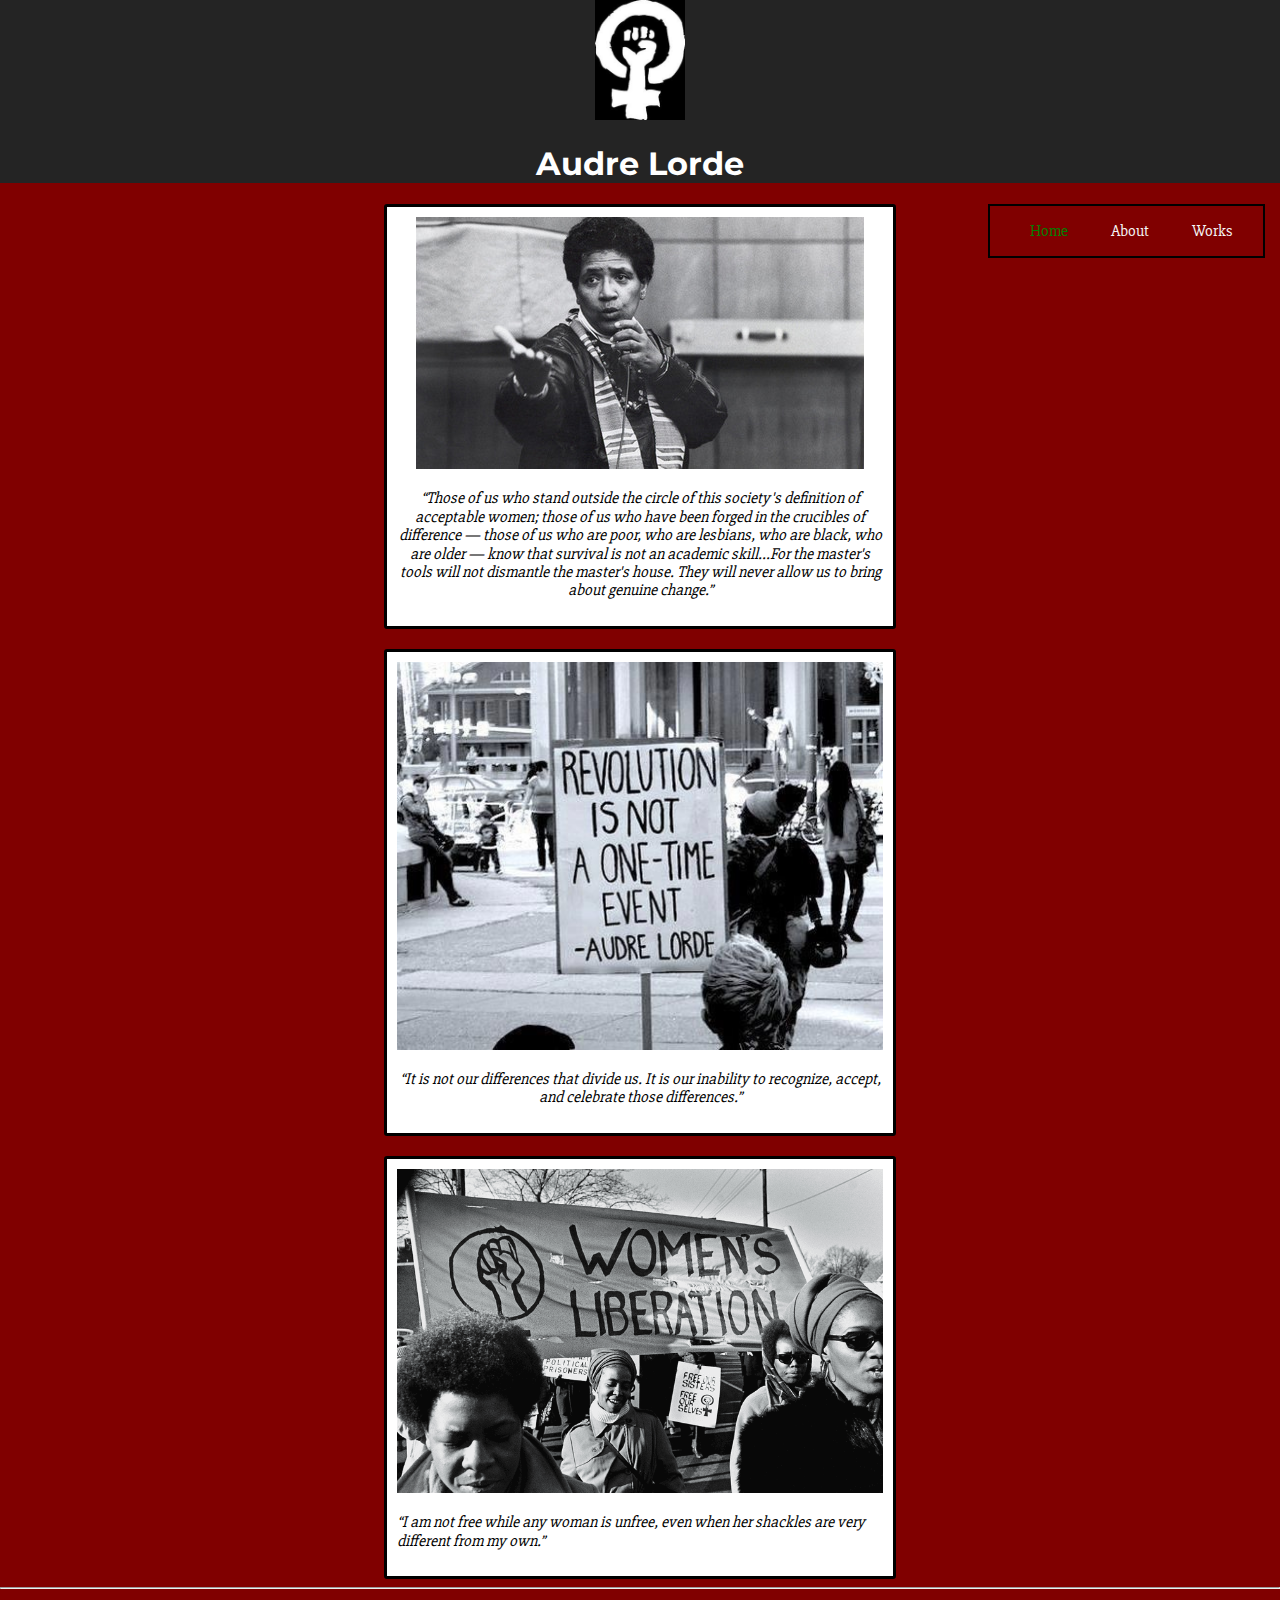
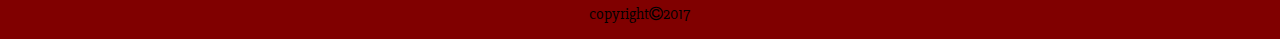
<file: index.html>
<!DOCTYPE html>
<html>
<head>
	<meta charset="utf-8">
	<title>Home</title>
	<link rel="stylesheet" href="https://cdnjs.cloudflare.com/ajax/libs/font-awesome/4.7.0/css/font-awesome.css" />
	<link href="https://fonts.googleapis.com/css?family=Montserrat|Slabo+27px" rel="stylesheet">
	<link rel="stylesheet" type="text/css" href="normalize.css">
	<link rel="stylesheet" type="text/css" href="style.css">
</head>
<body>
	<header>
		<img class="logo" src="slike/pesnica.jpg" alt="girl power">
		<h1>Audre Lorde</h1>
		<nav>
			<a class="active" href="index.html"><ul>Home</ul></a>
			<a href="about.html"><ul>About</ul></a>
			<a href="works.html"><ul>Works</ul></a>
		</nav>	
	</header>
	<div class="main content">
		<article class="prvi">
			<img src="slike/audre.jpg" alt="audre">
			<p>“Those of us who stand outside the circle of this society's definition of acceptable women; those of us who have been forged in the crucibles of difference — those of us who are poor, who are lesbians, who are black, who are older — know that survival is not an academic skill...For the master's tools will not dismantle the master's house. They will never allow us to bring about genuine change.”</p>
		</article>
		<article class="drugi">
			<img src="slike/revolution.jpg" alt="revolucija">
			<p>“It is not our differences that divide us. It is our inability to recognize, accept, and celebrate those differences.”</p>
		</article>
		<article class="treci">
			<img src="slike/liberation.png" alt="sloboda">
			<p>“I am not free while any woman is unfree, even when her shackles are very different from my own.”</p>
		</article>
	</div>
	<hr>
	<footer>
		<p>copyright<span class="fa fa-copyright"></span>2017</p>
	</footer>

</body>
</html>
</file>
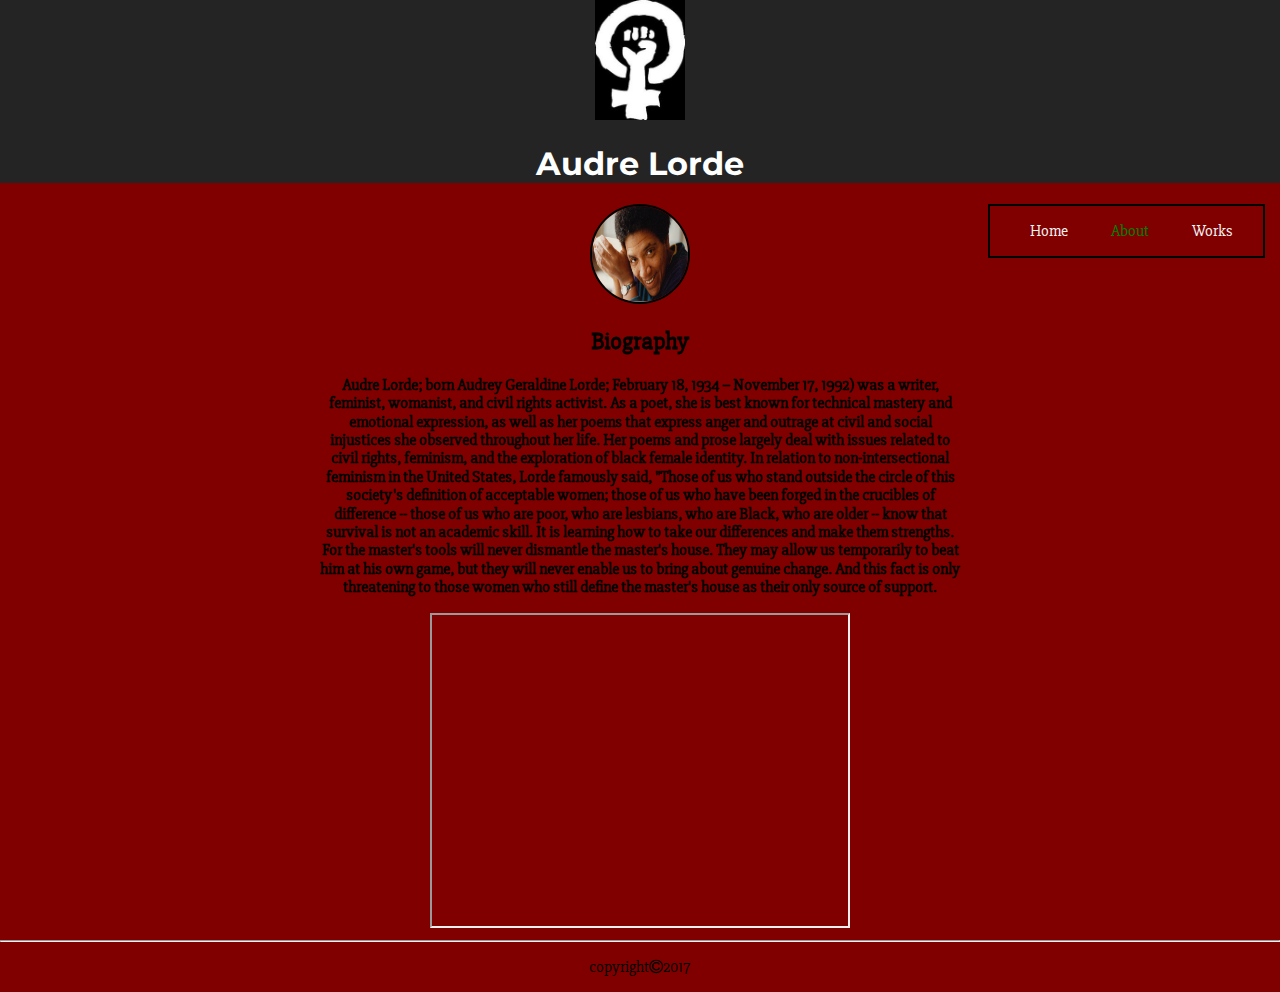
<file: about.html>
<!DOCTYPE html>
<html>
<head>
	<meta charset="utf-8">
	<title>About</title>
	<link rel="stylesheet" href="https://cdnjs.cloudflare.com/ajax/libs/font-awesome/4.7.0/css/font-awesome.css" />
	<link href="https://fonts.googleapis.com/css?family=Montserrat|Slabo+27px" rel="stylesheet">
	<link rel="stylesheet" type="text/css" href="normalize.css">
	<link rel="stylesheet" type="text/css" href="style.css">
</head>
<body>
	<header>
		<img class="logo" src="slike/pesnica.jpg" alt="girl power">
		<h1>Audre Lorde</h1>
		<nav>
			<a href="index.html"><ul>Home</ul></a>
			<a class="active" href="about.html"><ul>About</ul></a>
			<a href="works.html"><ul>Works</ul></a>
		</nav>	
	</header>
	<div class="about">
	<img class="profil" src="slike/audre-lorde.jpg" alt="audre-lorde">
	<h2>Biography</h2>
	<p class="bio">Audre Lorde; born Audrey Geraldine Lorde; February 18, 1934 – November 17, 1992) was a writer, feminist, womanist, and civil rights activist. As a poet, she is best known for technical mastery and emotional expression, as well as her poems that express anger and outrage at civil and social injustices she observed throughout her life. Her poems and prose largely deal with issues related to civil rights, feminism, and the exploration of black female identity. In relation to non-intersectional feminism in the United States, Lorde famously said, "Those of us who stand outside the circle of this society's definition of acceptable women; those of us who have been forged in the crucibles of difference -- those of us who are poor, who are lesbians, who are Black, who are older -- know that survival is not an academic skill. It is learning how to take our differences and make them strengths. For the master's tools will never dismantle the master's house. They may allow us temporarily to beat him at his own game, but they will never enable us to bring about genuine change. And this fact is only threatening to those women who still define the master's house as their only source of support.</p>
	<iframe width="420" height="315"
	src="https://www.youtube.com/embed/diHzbQNyO2k">
	</iframe>
	</div>
	<hr>
	<footer>
		<p>copyright<span class="fa fa-copyright"></span>2017</p>
	</footer>

</body>
</html>
</file>
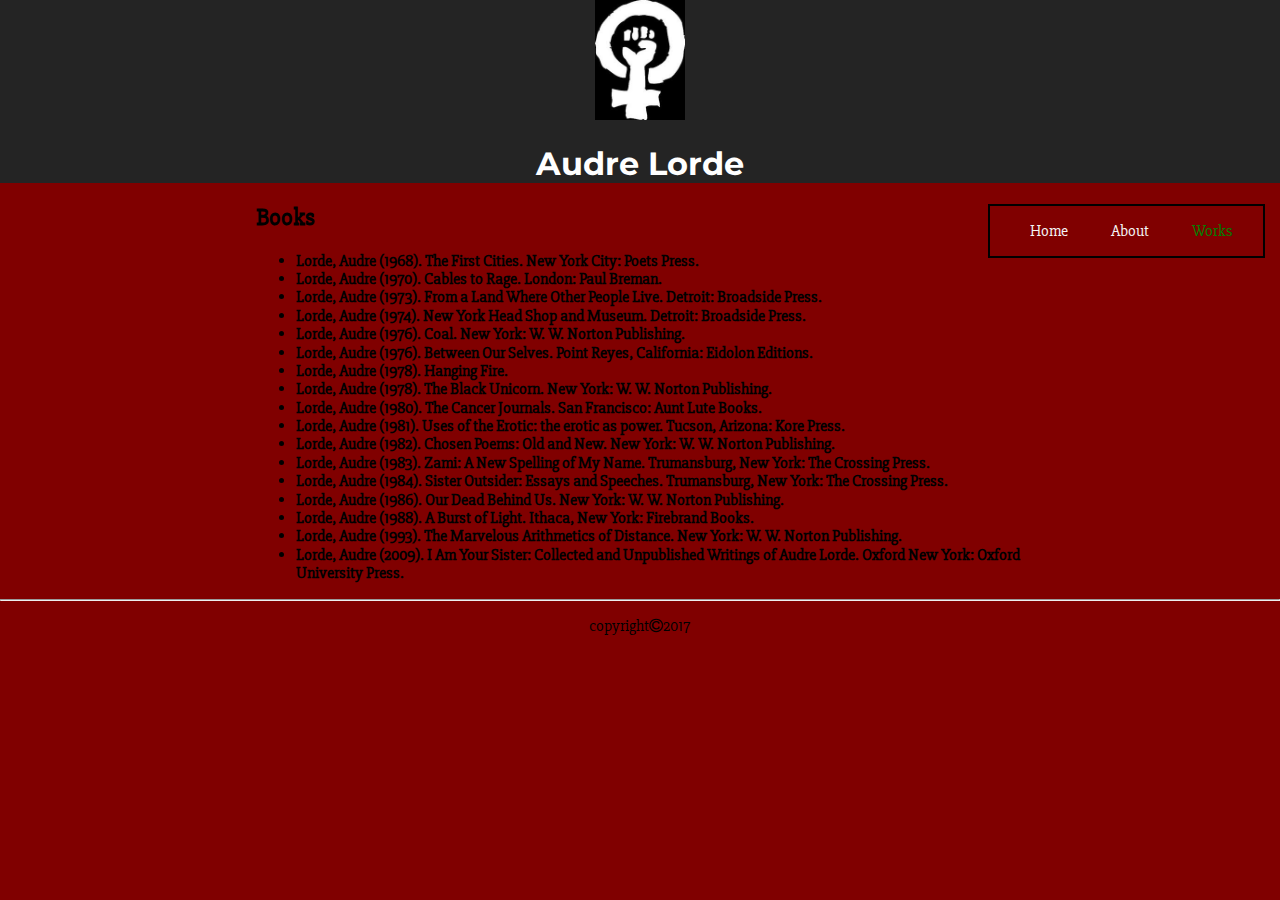
<file: works.html>
<!DOCTYPE html>
<html>
<head>
	<meta charset="utf-8">
	<title>Works</title>
	<link rel="stylesheet" href="https://cdnjs.cloudflare.com/ajax/libs/font-awesome/4.7.0/css/font-awesome.css" />
	<link href="https://fonts.googleapis.com/css?family=Montserrat|Slabo+27px" rel="stylesheet">
	<link rel="stylesheet" type="text/css" href="normalize.css">
	<link rel="stylesheet" type="text/css" href="style.css">
</head>
<body>
	<header>
		<img class="logo" src="slike/pesnica.jpg" alt="girl power">
		<h1>Audre Lorde</h1>
		<nav>
			<a href="index.html"><ul>Home</ul></a>
			<a href="about.html"><ul>About</ul></a>
			<a class="active" href="works.html"><ul>Works</ul></a>
		</nav>	
	</header>
	<div class="books">
	<h2>Books</h2>
	<ul>
		<li>Lorde, Audre (1968). The First Cities. New York City: Poets Press.</li>
		<li>Lorde, Audre (1970). Cables to Rage. London: Paul Breman.</li>
		<li>Lorde, Audre (1973). From a Land Where Other People Live. Detroit: Broadside Press.</li>
		<li>Lorde, Audre (1974). New York Head Shop and Museum. Detroit: Broadside Press.</li>
		<li>Lorde, Audre (1976). Coal. New York: W. W. Norton Publishing. </li>
		<li>Lorde, Audre (1976). Between Our Selves. Point Reyes, California: Eidolon Editions.</li>
		<li>Lorde, Audre (1978). Hanging Fire.</li>
		<li>Lorde, Audre (1978). The Black Unicorn. New York: W. W. Norton Publishing.</li>
		<li>Lorde, Audre (1980). The Cancer Journals. San Francisco: Aunt Lute Books.</li>
		<li>Lorde, Audre (1981). Uses of the Erotic: the erotic as power. Tucson, Arizona: Kore Press.</li>
		<li>Lorde, Audre (1982). Chosen Poems: Old and New. New York: W. W. Norton Publishing.</li>
		<li>Lorde, Audre (1983). Zami: A New Spelling of My Name. Trumansburg, New York: The Crossing Press.</li>
		<li>Lorde, Audre (1984). Sister Outsider: Essays and Speeches. Trumansburg, New York: The Crossing Press.</li>
		<li>Lorde, Audre (1986). Our Dead Behind Us. New York: W. W. Norton Publishing.</li>
		<li>Lorde, Audre (1988). A Burst of Light. Ithaca, New York: Firebrand Books. </li>
		<li>Lorde, Audre (1993). The Marvelous Arithmetics of Distance. New York: W. W. Norton Publishing.</li>
		<li>Lorde, Audre (2009). I Am Your Sister: Collected and Unpublished Writings of Audre Lorde. Oxford New York: Oxford University Press.</li>
	</ul>
	</div>
	<hr>
	<footer>
		<p>copyright<span class="fa fa-copyright"></span>2017</p>
	</footer>

</body>
</html>
</file>
<file: style.css>
/* 01 home */
/* 02 about */
/* 03 works */


/* 01 home */

* {
	box-sizing: border-box;
	font-family: 'Slabo 27px', serif;
}

img {
	max-width: 100%;
	height: auto;
}

h1{
	font-family: 'Montserrat', sans-serif;
	text-align: center;
	color: #fff;
}

a {
	text-decoration: none;
	color: whitesmoke;
}

header {
	margin: auto;
	text-align: center;
	background: #242424;
}

.logo {
	height: 120px;
}

nav ul {
	display: inline-block;
	text-align: center;
}

.prvi {
	width: 40%;
	margin: auto;
	margin-top: 20px;
	border: 3px solid black;
	border-radius: 3px;
	text-align: center;
	padding: 10px;
	background-color: #fff;
	font-style: italic;
}


.drugi {
	width: 40%;
	margin: auto;
	margin-top: 20px; 
	border: 3px solid black;
	border-radius: 3px;
	text-align: center;
	padding: 10px;
	background-color: #fff;
	font-style: italic;
}


.treci {
	width: 40%;
	margin: auto;
	margin-top: 20px; 
	border: 3px solid black;
	border-radius: 3px;
	padding: 10px;
	background-color: #fff;
	font-style: italic;

}

body {
	background-color: #800000;
}

footer {
	margin: auto;
	width: 8%;
}


/* 02 about */

.profil {

	border-radius: 50%;
	height: 100px;
	width: 100px;
	border: 2px solid black;
}


.about {
	width: 50%;
	margin: auto;
	text-align: center;
	margin-top: 20px;
}

.bio {
	font-weight: bold;
}


/* 03 works */

li {
	font-weight: bold;

}

.books {
	display: block;
	margin: auto;
	width: 60%;
}
.active {
	text-decoration: underline;
	color: green;
}

@media screen and ( min-width: 960px) {

	 nav {
		float: right;
		margin-right: 15px;
		border: 2px solid black;
		padding-right: 30px;
    }


}
</file>
